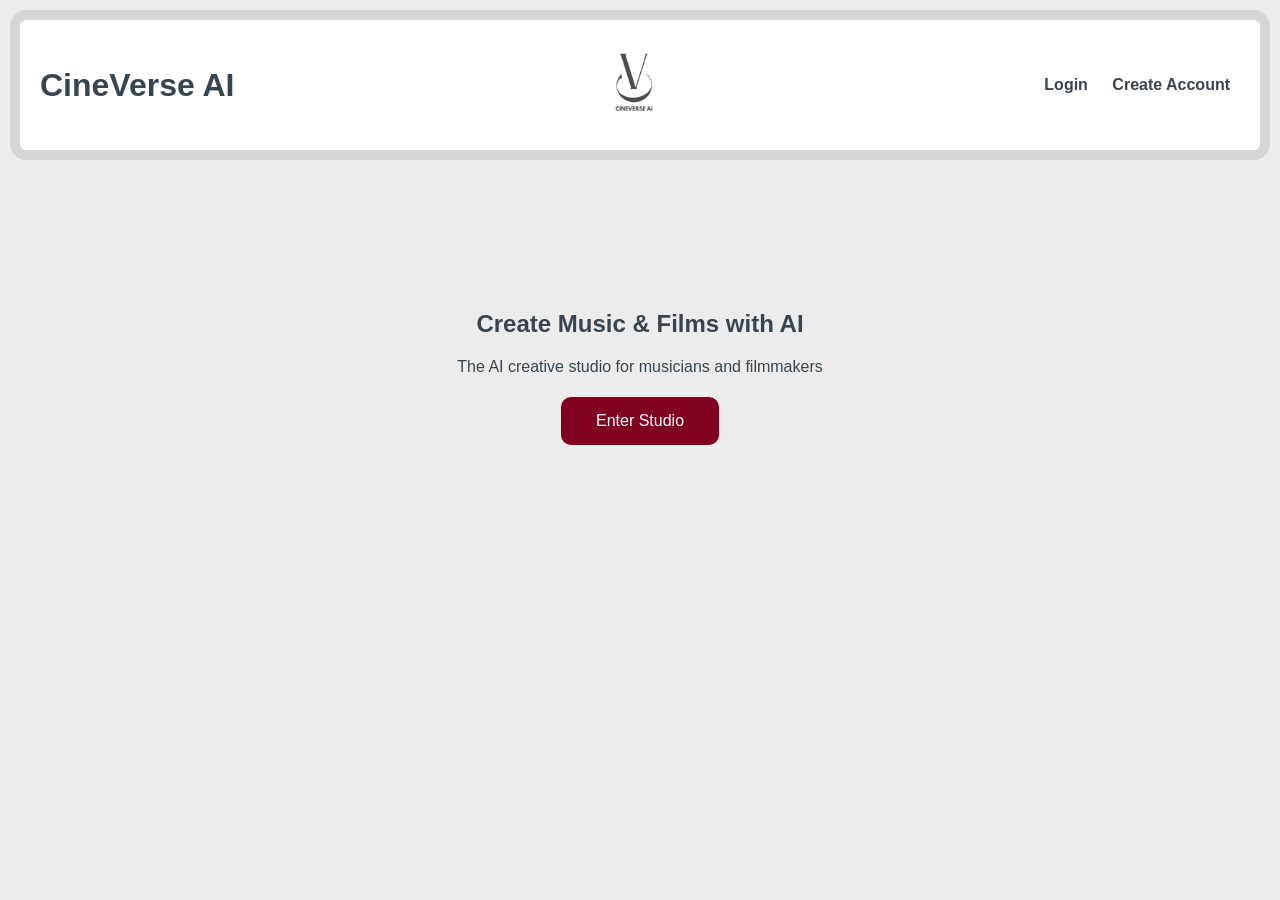
<file: index.html>
<!DOCTYPE html>
<html>
<head>
<title>CineVerse AI</title>
<link rel="stylesheet" href="css/style.css">
</head>

<body>

<header>
<h1>CineVerse AI</h1>
  <div class="logo">

<img src="logo.png" width="90">
    

</div>

<nav>
<a href="login.html">Login</a>
<a href="signup.html">Create Account</a>
</nav>
</header>

<section class="hero">

<h2>Create Music & Films with AI</h2>
<p>The AI creative studio for musicians and filmmakers</p>

<a href="login.html">
<button class="mainbtn">Enter Studio</button>
</a>

</section>

</body>
</html>
</file>
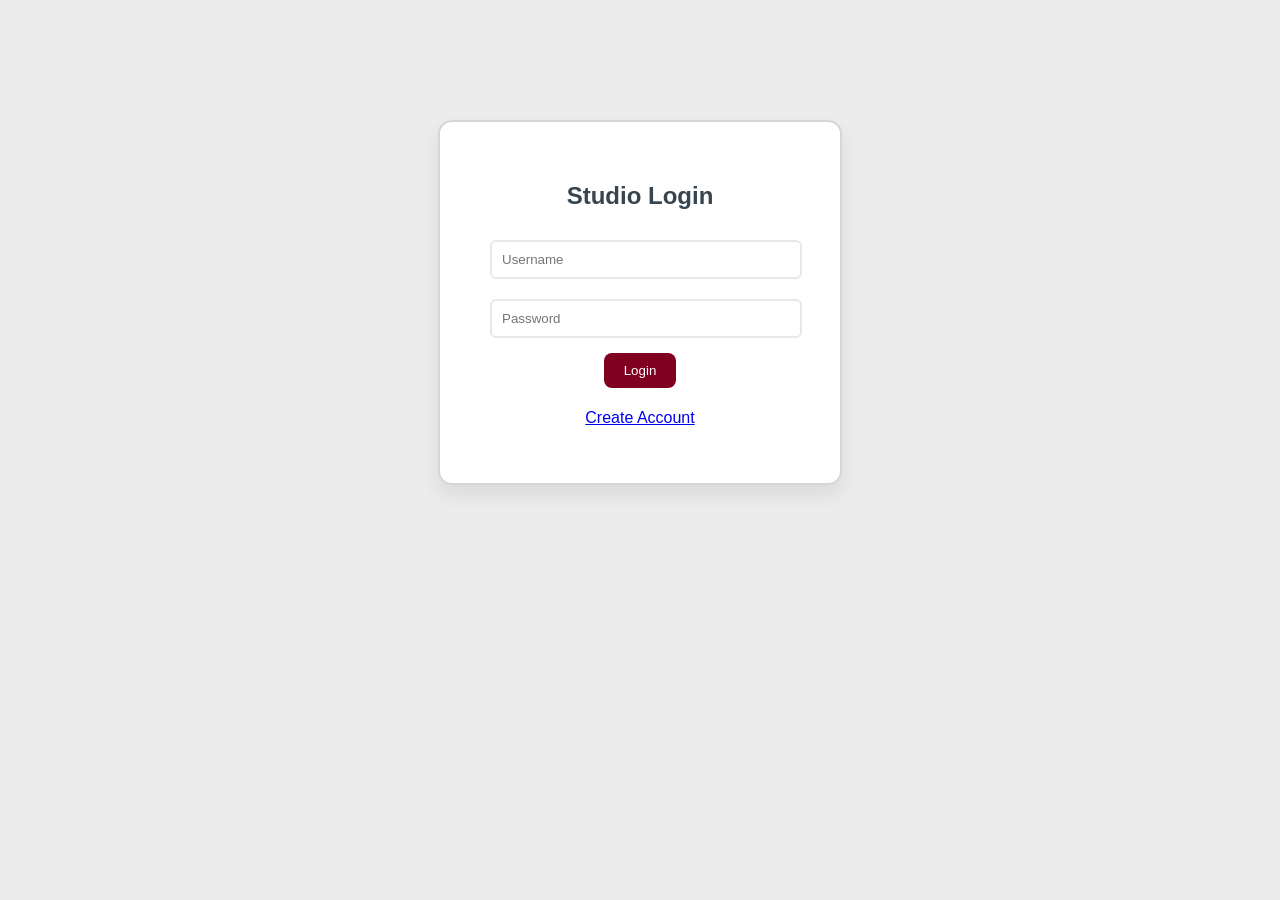
<file: dashboard.html>
<!DOCTYPE html>
<html>

<head>
<title>CineVerse Studio</title>
<link rel="stylesheet" href="css/style.css">
</head>

<body>

<script>

if(!localStorage.getItem("loggedin")){
window.location.href="login.html"
}

</script>

<header>

<h1>CineVerse Studio</h1>
<button onclick="logout()">Logout</button>

</header>

<div class="features">

<div class="card">
<h3>💡 Song Idea</h3>
<button onclick="idea()">Generate</button>
<p id="idea"></p>
</div>

<div class="card">
<h3>✍️ Lyrics Generator</h3>
<button onclick="lyrics()">Generate</button>
<p id="lyrics"></p>
</div>

<div class="card">
<h3>🥁 AI Beat Generator</h3>
<button onclick="beat()">Generate</button>
<p id="beat"></p>
</div>

<div class="card">
<h3>🎼 Melody Idea</h3>
<button onclick="melody()">Generate</button>
<p id="melody"></p>
</div>

<div class="card">
<h3>🎬 Film Story</h3>
<button onclick="story()">Generate</button>
<p id="story"></p>
</div>

<div class="card">
<h3>🎵 Chord Generator</h3>
<button onclick="chords()">Generate</button>
<p id="chord"></p>
</div>

<div class="card">
<h3>🎤 Voice Recorder</h3>

<button onclick="startRec()">Start</button>
<button onclick="stopRec()">Stop</button>

<p id="recstatus"></p>

<audio id="audioPlayback" controls></audio>

</div>

</div>

<script src="js/voice.js"></script>

<script>

function logout(){
localStorage.removeItem("loggedin")
window.location.href="login.html"
}

function idea(){

let ideas=[
"Romantic rain love song",
"Hero intro music",
"Lo-fi study beat",
"Sad piano melody",
"Festival dance beat",
"Workout motivation song",
"Village folk song",
"Sci-fi movie soundtrack",
"Travel vlog music",
"Friendship celebration song"
]

document.getElementById("idea").innerHTML=
ideas[Math.floor(Math.random()*ideas.length)]

}

function lyrics(){

let lyricsSet=[

[
"Under the silver moon we sing",
"Your voice echoes through the night",
"Dreams dancing softly in the sky",
"A melody born from the heart",
"Stars listening to our song",
"The rhythm flows like a river",
"Every note tells a story",
"Music carries emotions",
"Together we create magic",
"And the song lives forever"
],

[
"Rain drops fall on broken dreams",
"A lonely guitar starts to cry",
"The night whispers silent stories",
"Footsteps fading in the dark",
"Memories dancing in shadows",
"A voice searching for love",
"Every chord holds a secret",
"A melody of lost hope",
"The moon listens quietly",
"And the heart sings again"
],

[
"The city lights begin to glow",
"A rhythm rising in the streets",
"Voices singing freedom songs",
"Dreamers chasing neon skies",
"A drum beating in the heart",
"Every step becomes music",
"The crowd becomes a choir",
"A new sound is born tonight",
"Hope rises like a sunrise",
"And the world dances again"
]

]

let selected=lyricsSet[Math.floor(Math.random()*lyricsSet.length)]

document.getElementById("lyrics").innerHTML=selected.join("<br>")

}

function beat(){

let beats=[
"Boom Clap Boom Boom Clap (90 BPM Hip-Hop)",
"Kick Snare Kick Kick Snare (Trap Beat)",
"Boom Boom Clap Clap Boom (EDM Beat)",
"Kick Kick Snare Kick Snare (Pop Beat)",
"Boom Clap Clap Boom Clap (Lo-fi Beat)"
]

document.getElementById("beat").innerHTML=
beats[Math.floor(Math.random()*beats.length)]

}

function melody(){

let melodies=[
"C D E G E D C",
"G A B D B A G",
"A C D E D C A",
"E G A B A G E"
]

document.getElementById("melody").innerHTML=
melodies[Math.floor(Math.random()*melodies.length)]

}

function story(){

let stories=[
"A struggling musician discovers an AI that predicts hit songs.",
"A village boy becomes a global music icon.",
"A future where music controls emotions.",
"A band saving their city through a final concert."
]

document.getElementById("story").innerHTML=
stories[Math.floor(Math.random()*stories.length)]

}

function chords(){

let chords=[
"C - G - Am - F",
"D - A - Bm - G",
"G - D - Em - C",
"Am - F - C - G"
]

document.getElementById("chord").innerHTML=
chords[Math.floor(Math.random()*chords.length)]

}

</script>

</body>
</html>
</file>
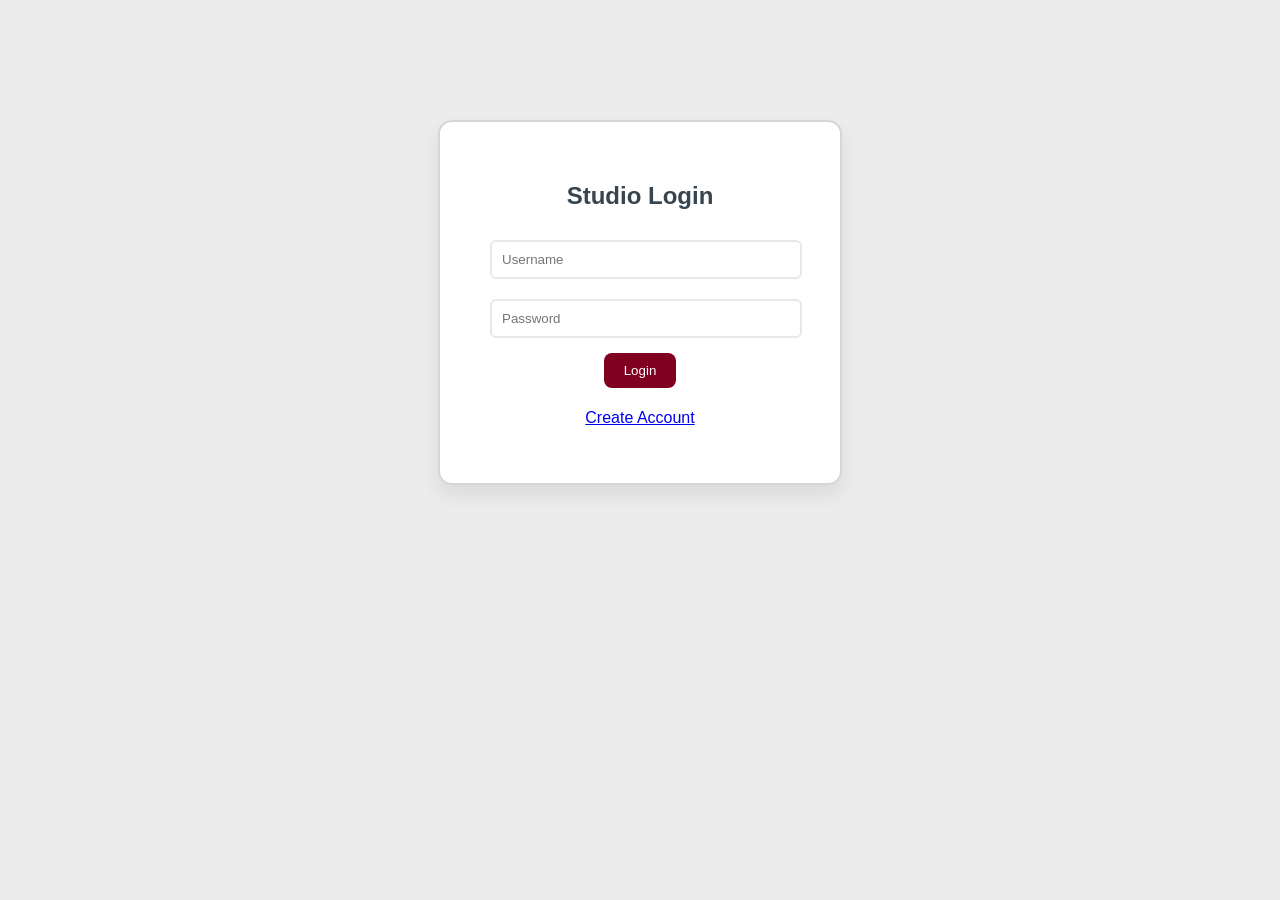
<file: login.html>
<!DOCTYPE html>
<html>

<head>
<title>Login</title>
<link rel="stylesheet" href="css/style.css">
</head>

<body>

<div class="loginbox">

<h2>Studio Login</h2>

<input id="username" placeholder="Username">
<input id="password" type="password" placeholder="Password">

<button onclick="login()">Login</button>

<p id="msg"></p>

<p><a href="signup.html">Create Account</a></p>

</div>

<script>

function login(){

let username=document.getElementById("username").value
let password=document.getElementById("password").value

let storedPassword=localStorage.getItem(username)

if(storedPassword===password){

localStorage.setItem("loggedin","true")

window.location.href="dashboard.html"

}
else{

document.getElementById("msg").innerHTML="Invalid login"

}

}

</script>

</body>
</html>
</file>
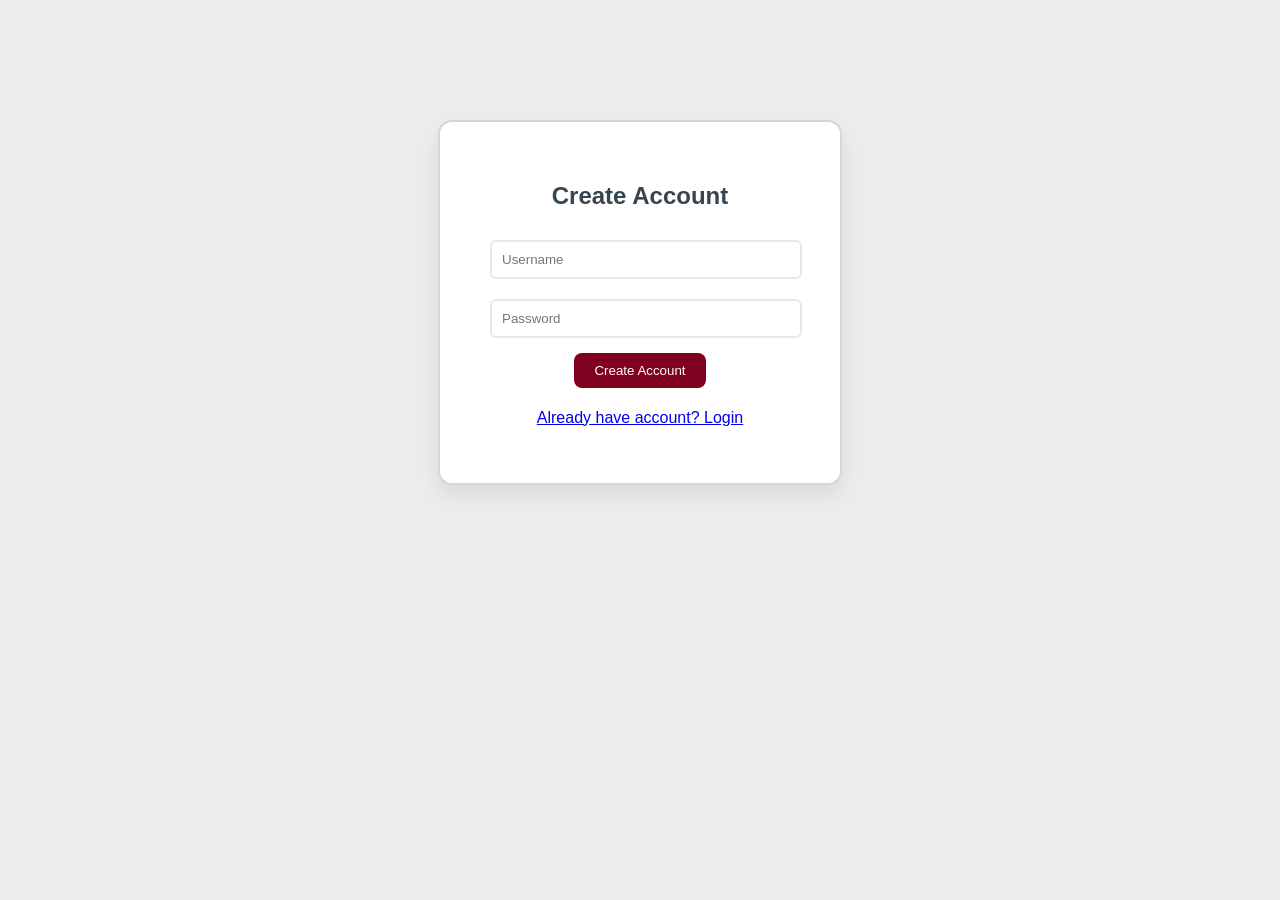
<file: signup.html>
<!DOCTYPE html>
<html>

<head>
<title>Create Account</title>
<link rel="stylesheet" href="css/style.css">
</head>

<body>

<div class="loginbox">

<h2>Create Account</h2>

<input id="newuser" placeholder="Username">
<input id="newpass" type="password" placeholder="Password">

<button onclick="signup()">Create Account</button>

<p id="msg"></p>

<p><a href="login.html">Already have account? Login</a></p>

</div>

<script>

function signup(){

let username=document.getElementById("newuser").value
let password=document.getElementById("newpass").value

if(username=="" || password==""){
document.getElementById("msg").innerHTML="Enter username and password"
return
}

localStorage.setItem(username,password)

document.getElementById("msg").innerHTML="Account created! Now login."

}

</script>

</body>
</html>
</file>
<file: css/style.css>
/* BODY */

body{
margin:0;
font-family:Segoe UI, Arial, sans-serif;
background:#ECECEC; /* ash background outside */
color:#36454F;
text-align:center;
}

/* MAIN PAGE FRAME */

.page{
background:white;
margin:25px;
border:10px solid #D6D6D6; /* ash border */
border-radius:25px; /* curved border */
min-height:95vh;
box-sizing:curved-box;
}

/* HEADER */

header{
display:flex;
justify-content:space-between;
align-items:center;

padding:20px;
margin:10px;

background:white;

/* HEADER BORDER */
border:10px solid #D6D6D6;

border-radius:16px;
}

/* LOGO */

.logo{
display:flex;
align-items:center;
gap:10px;
font-size:22px;
font-weight:bold;
}

/* NAVIGATION */

nav a{
margin:10px;
color:#36454F;
text-decoration:none;
font-weight:bold;
}

nav a:hover{
color:#800020;
}

/* HERO SECTION */

.hero{
padding:120px 20px;
}

/* MAIN BUTTON */

.mainbtn{
padding:15px 35px;
background:#800020;
border:none;
border-radius:10px;
color:white;
font-size:16px;
cursor:pointer;
}

.mainbtn:hover{
background:#660018;
}

/* FEATURES AREA */

.features{
display:flex;
justify-content:center;
flex-wrap:wrap;
gap:25px;
margin-top:40px;
}

/* FEATURE CARDS */

.card{
background:white;
padding:25px;
width:260px;

border-radius:14px;

border:2px solid #E8E8E8;

box-shadow:0 5px 12px rgba(0,0,0,0.05);

transition:0.3s;
}

.card:hover{
transform:translateY(-5px);
border-color:#BFBFBF;
}

/* BUTTONS */

button{
padding:10px 20px;

background:#800020;

border:none;

border-radius:8px;

color:white;

cursor:pointer;

margin:5px;
}

button:hover{
background:#660018;
}

/* LOGIN BOX */

.loginbox{
background:white;

width:320px;

padding:40px;

margin:120px auto;

border-radius:14px;

border:2px solid #D6D6D6;

box-shadow:0 10px 20px rgba(0,0,0,0.08);
}

/* INPUT FIELDS */

input{
width:90%;

padding:10px;

margin:10px;

border:2px solid #E8E8E8;

border-radius:6px;

color:#36454F;
}

/* AUDIO PLAYER */

audio{
width:150px;
margin-top:10px;
}
</file>
